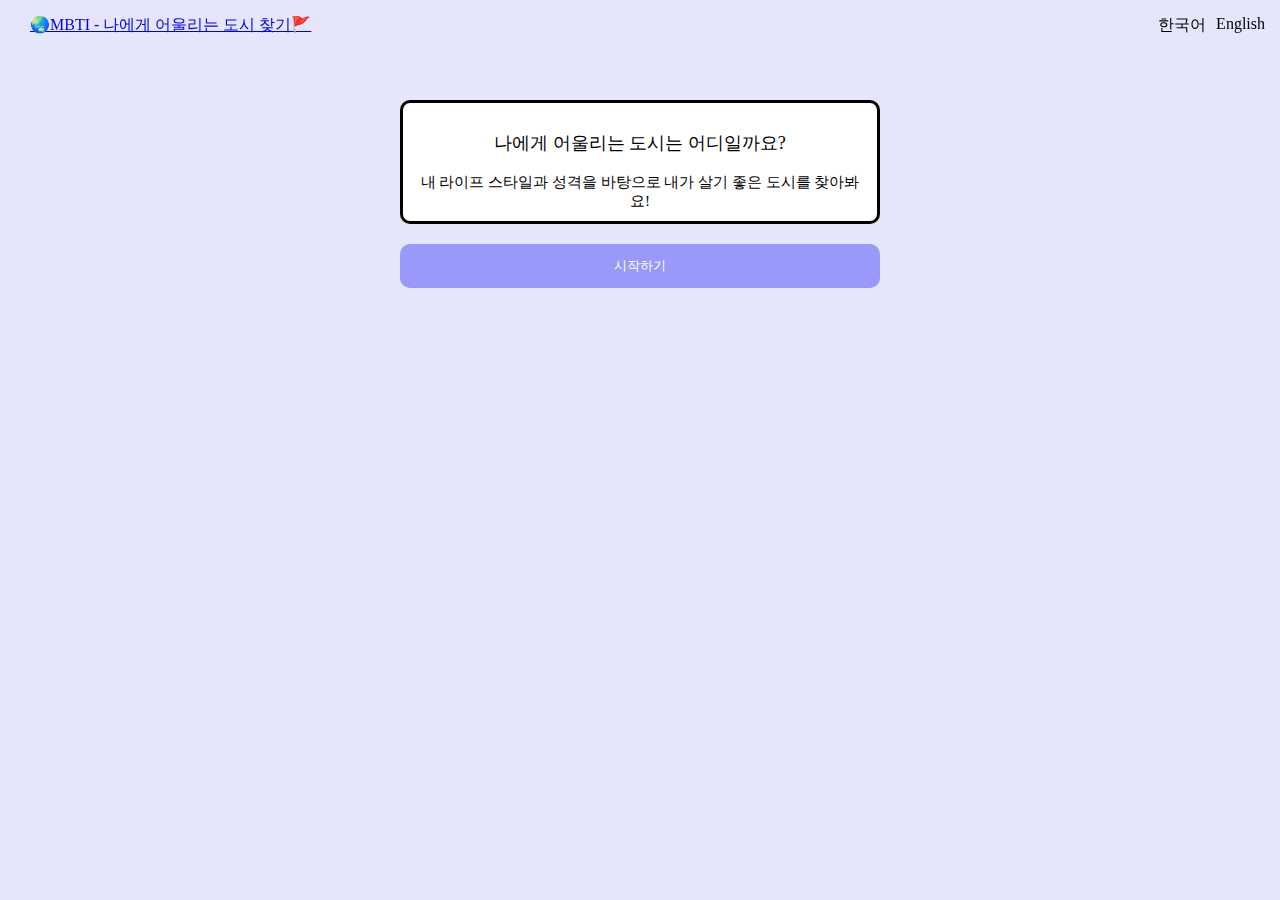
<file: index.html>
<!DOCTYPE html>
<html>
    <head>
        <meta property="og:url" content="https://g-jih.github.io/bestCityforMe/">
        <meta property="og:title" content="MBTI - 나에게 어울리는 도시 찾기">
        <meta property="og:description" content="나에게 어울리는 도시는 어딜까요?">
        <meta property="og:type" content="website">
        <meta charset="utf-8"/>
        <meta name="viewport" content="width=device-width">
        <title>나에게 어울리는 도시 찾기</title>
        <link href="style.css" type="text/css" rel="stylesheet" />
        <script type="text/javascript" src="index.js"></script>
    </head>
    <body>
        <header>
            <a class="title" href="/bestCityforMe">🌏MBTI - 나에게 어울리는 도시 찾기🚩</a>
            <div class="lang">
                <div class="lang-item">
                    <a>한국어</a>
                </div>
                <div class="lang-item">
                    <a>English</a>
                </div>
            </div>
        </header>
        <div class="container">
            <div class="content" id="home-box" style="display:block">
                <div class="home">
                    <p style="font-size: 18px;">나에게 어울리는 도시는 어디일까요?</p>
                    <div style="font-size: 15px;">
                        내 라이프 스타일과 성격을 바탕으로 내가 살기 좋은 도시를 찾아봐요!
                    </div>
                </div>
                <button class="btn-base btn-fill" type="button" onClick="startQuiz()">
                    시작하기
                </button>
            </div>
            <div class="content" id="question-box" style="display:none">
                <div class="progress-box">
                    <progress id="progress-bar" value="12.5" max="100"></progress>
                </div>
                <div class="question">
                    <p id="question-text">모처럼 주어진 자유시간! 뭘 하면서 보내면 좋을까?</p>
                </div>
                <div class="answer">
                    <div class="answer-item" id="item1" onClick="saveAnswer(1)" ontouchstart="startTouch(1)" ontouchend="endTouch(1)">
                        <span id="answer0">친구를 만난다.</span>
                    </div>
                    <div class="answer-item" id="item2" onClick="saveAnswer(2)" ontouchstart="startTouch(2)" ontouchend="endTouch(2)">
                        <span id="answer1">이불 속 고고</span>
                    </div>
                    <div class="answer-item" id="item3" onClick="saveAnswer(3)" ontouchstart="startTouch(3)" ontouchend="endTouch(3)">
                        <span id="answer2">평소 좋아하던 작가의 전시가 있는 미술관에 간다.</span>
                    </div>
                    <div class="answer-item" id="item4" onClick="saveAnswer(4)" ontouchstart="startTouch(4)" ontouchend="endTouch(4)">
                        <span id="answer3">이럴 땐 파티에 가서 놀아줘야지!</span>
                    </div>
                </div>
                <div>
                    <button class="btn-base btn-previous" onClick="movePrevious()">이전 문제로</button>
                </div>
            </div>
        </div>
    </body>
</html>
</file>
<file: style.css>
body {
    margin: 0px;
    margin-bottom: 10px;
    overflow: scroll;
    height: 100%;
    background-color: #E6E6FA;
}

.site-header .fixed {
    position: fixed;
    top: 0px;
    left: 0px;
    background-color: lightgray;
}

header {
    display: flex;
    align-items: center;
    padding: 10px;
    width: 100%;
    position: fixed;
    top: 0px;
    left: 0px;
}

header .scroll {
    background-color: lightgray;
}

.title {
    flex: 3;
    padding-left: 20px;
}

.lang {
    display: inline-flex;
    padding-right: 20px;
}

.lang-item {
    padding: 5px;
}

.container {
    padding-top: 100px;
}

.content {
    margin: auto;
    width: 480px;
    text-align: center;
}

.progress-box {
    margin-bottom: 20px;
}

progress {
    width: 100%;
    background: none;
    height: 20px;
    border: 2px solid gray; 
    border-radius: 5px;
}

progress::-webkit-progress-bar {
    background-color: white;
    border-radius: 20px;
}

progress::-webkit-progress-value {
    background: #7070eb;
}

.home, .result {
    padding: 10px;
    border-style: solid;
    border-radius: 10px;
    background-color: white;
}

.question {
    padding: 10px;
    padding-top: 50px;
    padding-bottom: 50px;
    border-style: solid;
    border-radius: 10px;
    background-color: white;
}

.answer-item {
    padding: 10px;
    margin-top: 10px;
    margin-bottom: 10px;
    border-style: solid;
    border-radius: 10px;
    border-color:#cecece;
    background-color: white;
}

@media (hover:  hover) {
    .answer-item:hover {
        cursor: pointer;
        color:#7070eb;
        border-color: #7070eb;
    }
}

.btn-base {
    width: 100%;
    padding: 10px;
    margin-top: 20px;
    text-align: center;
    border: solid;
    border-radius: 10px;
}

.btn-previous {
    float: left;
    width: 25%;
    border-color: #b9b9b9;
    background-color: #b9b9b9;
    color: #ffffff;
}

.btn-fill {
    float: right;
    border-color: #9999fa;
    background-color: #9999fa;
    color: #ffffff;
}

.btn-fill:hover, .btn-previous:hover{
    cursor: pointer;
    opacity: 0.7;
}

.me {
    padding-top: 20px;
    padding-bottom: 20px;
}

.partner {
    padding: 20px;
    border-top: 2px solid #cecece;
    font-size: 12px;
}
</file>
